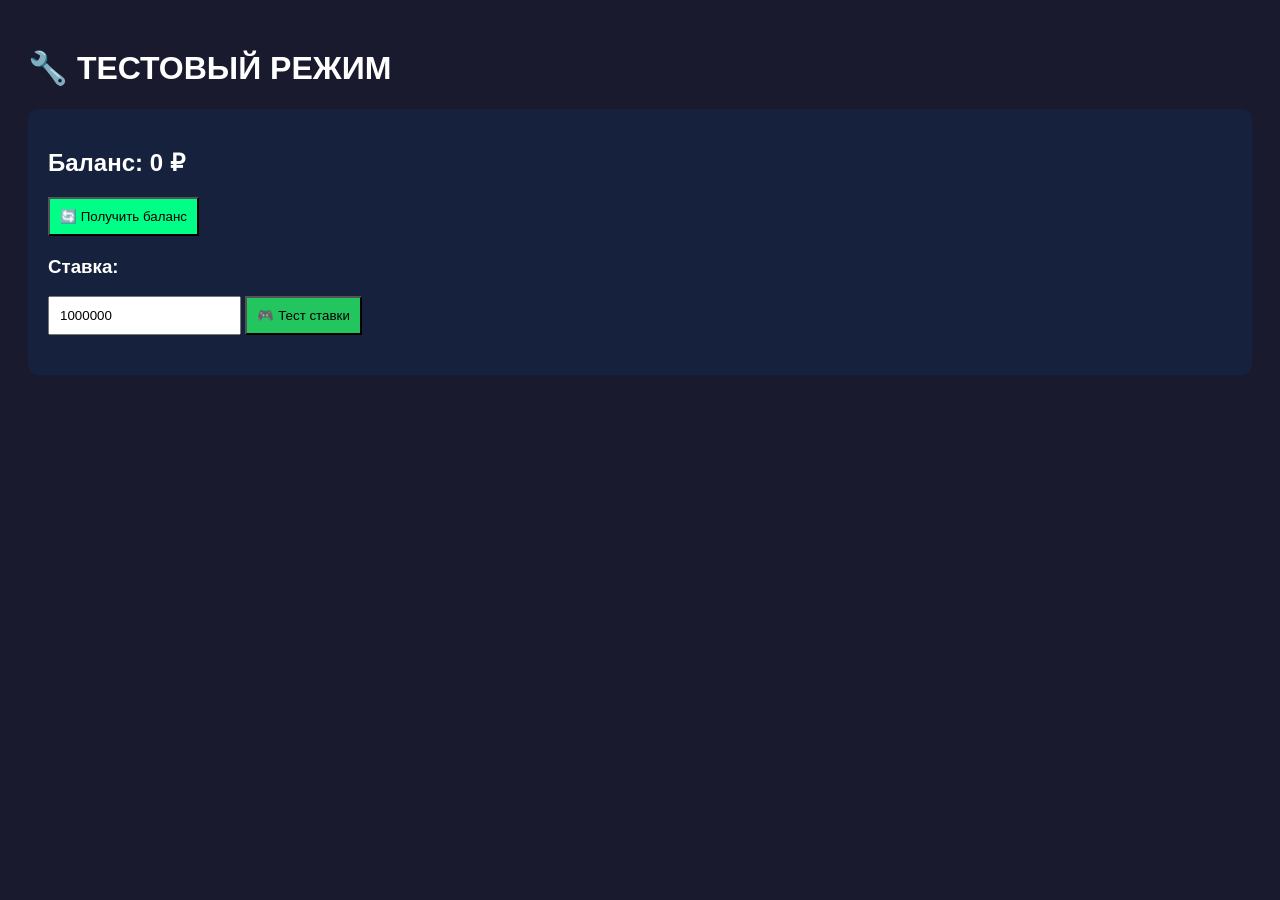
<file: crash.html>
<!DOCTYPE html>
<html>
<head>
    <meta charset="UTF-8">
    <title>💥 Crash Game</title>
    <meta name="viewport" content="width=device-width, initial-scale=1.0">
    <script src="https://telegram.org/js/telegram-web-app.js"></script>
</head>
<body style="background: #1a1a2e; color: white; padding: 20px; font-family: Arial;">
    <h1>🔧 ТЕСТОВЫЙ РЕЖИМ</h1>
    
    <div style="background: #16213e; padding: 20px; border-radius: 10px;">
        <h2>Баланс: <span id="balance">0</span> ₽</h2>
        <button onclick="testBalance()" style="padding: 10px; background: #00ff87;">🔄 Получить баланс</button>
        
        <div style="margin-top: 20px;">
            <h3>Ставка:</h3>
            <input type="number" id="bet" value="1000000" style="padding: 10px;">
            <button onclick="testBet()" style="padding: 10px; background: #22c55e;">🎮 Тест ставки</button>
        </div>
        
        <div style="margin-top: 20px;" id="log"></div>
    </div>

    <script>
        const tg = window.Telegram.WebApp;
        tg.expand();
        tg.ready();

        function addLog(text) {
            const log = document.getElementById('log');
            log.innerHTML = '<p style="color: #00ff87">✅ ' + text + '</p>' + log.innerHTML;
        }

        function testBalance() {
            addLog('📤 Отправляем запрос баланса...');
            tg.sendData(JSON.stringify({
                action: 'get_balance'
            }));
        }

        function testBet() {
            const bet = parseInt(document.getElementById('bet').value);
            addLog('📤 Отправляем ставку: ' + bet);
            tg.sendData(JSON.stringify({
                action: 'start_crash',
                bet: bet
            }));
        }

        // Слушаем ответы от бота
        tg.onEvent('message', function(event) {
            try {
                const data = JSON.parse(event.data);
                addLog('📩 Получен ответ: ' + JSON.stringify(data));
                
                if (data.type === 'balance') {
                    document.getElementById('balance').innerText = data.balance;
                    addLog('💰 Баланс обновлен: ' + data.balance);
                } else if (data.type === 'error') {
                    addLog('❌ Ошибка: ' + data.message);
                }
            } catch(e) {
                addLog('❌ Ошибка парсинга: ' + e);
            }
        });

        // Запрашиваем баланс при загрузке
        setTimeout(testBalance, 1000);
    </script>
</body>
</html>
</file>
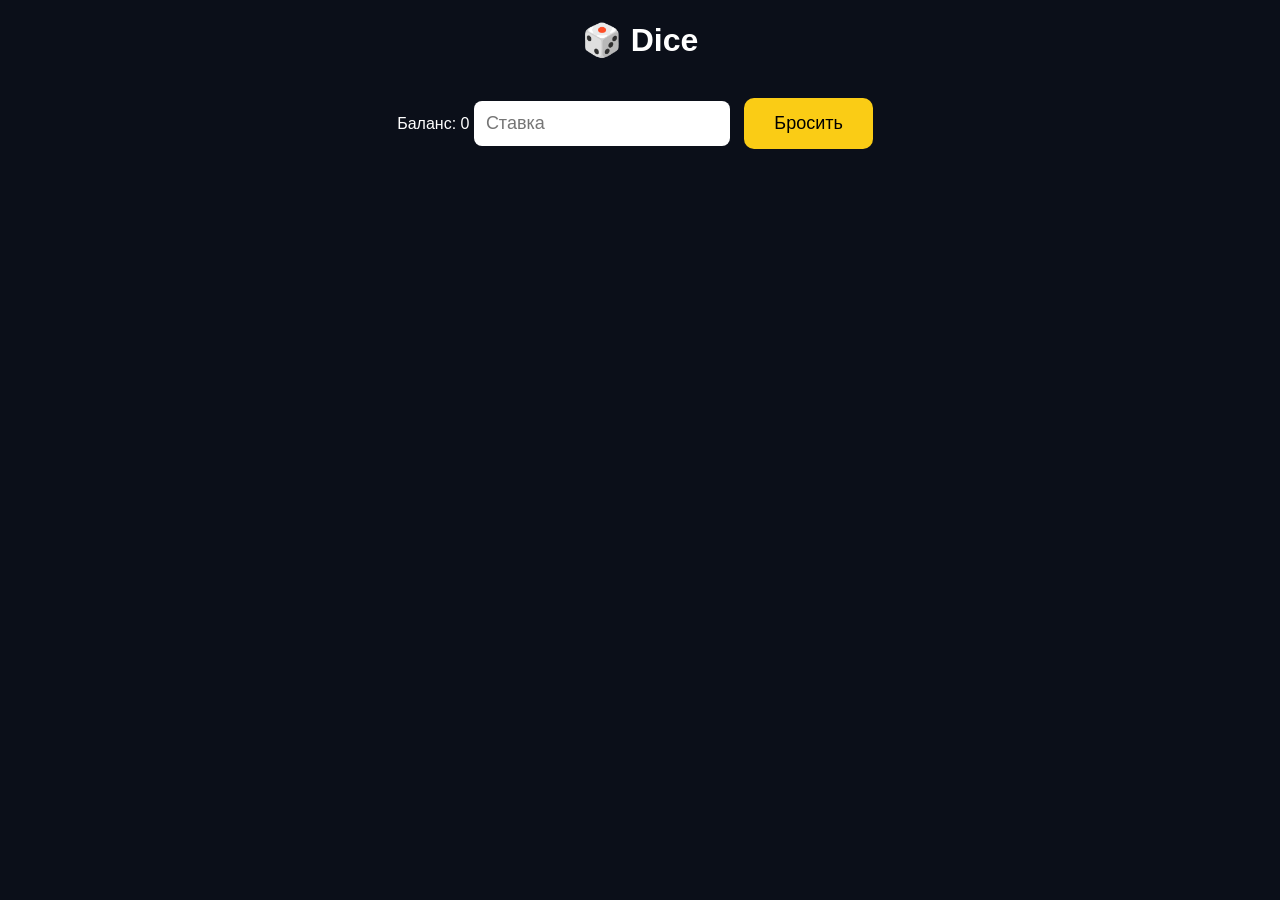
<file: dice.html>
<!DOCTYPE html>
<html>
<head>
<meta charset="UTF-8">
<title>Dice Game</title>
<link rel="stylesheet" href="style.css">
<script src="https://telegram.org/js/telegram-web-app.js"></script>
</head>

<body>

<h1>🎲 Dice</h1>

Баланс: <span id="balance">0</span>

<input id="bet" type="number" placeholder="Ставка">

<button onclick="rollDice()">Бросить</button>

<h2 id="result"></h2>

<script src="app.js"></script>

<script>

function rollDice(){

let bet = parseInt(document.getElementById("bet").value)

if(!bet) return

let dice = Math.floor(Math.random()*6)+1 + Math.floor(Math.random()*6)+1

let win = 0

if(dice >= 8){

win = bet * 2

}

Telegram.WebApp.sendData(JSON.stringify({
action:"dice",
win:win,
bet:bet
}))


document.getElementById("result").innerText = "Кости: " + dice

}

</script>

</body>
</html>
</file>
<file: style.css>
body{

background:#0b0f19;

color:white;

font-family:Arial;

margin:0;

text-align:center;

}

.top{

background:#111827;

padding:15px;

display:flex;

justify-content:space-between;

align-items:center;

}

.balance{

color:#facc15;

font-size:22px;

}

.game{

padding:30px;

}

canvas{

background:#0f172a;

border-radius:12px;

}

#steve{

position:absolute;

width:60px;

transition:0.1s;

}

button{

background:#facc15;

border:none;

padding:15px 30px;

margin:10px;

border-radius:10px;

font-size:18px;

cursor:pointer;

}

input{

padding:12px;

border-radius:8px;

border:none;

font-size:18px;

margin-top:20px;

}
</file>
